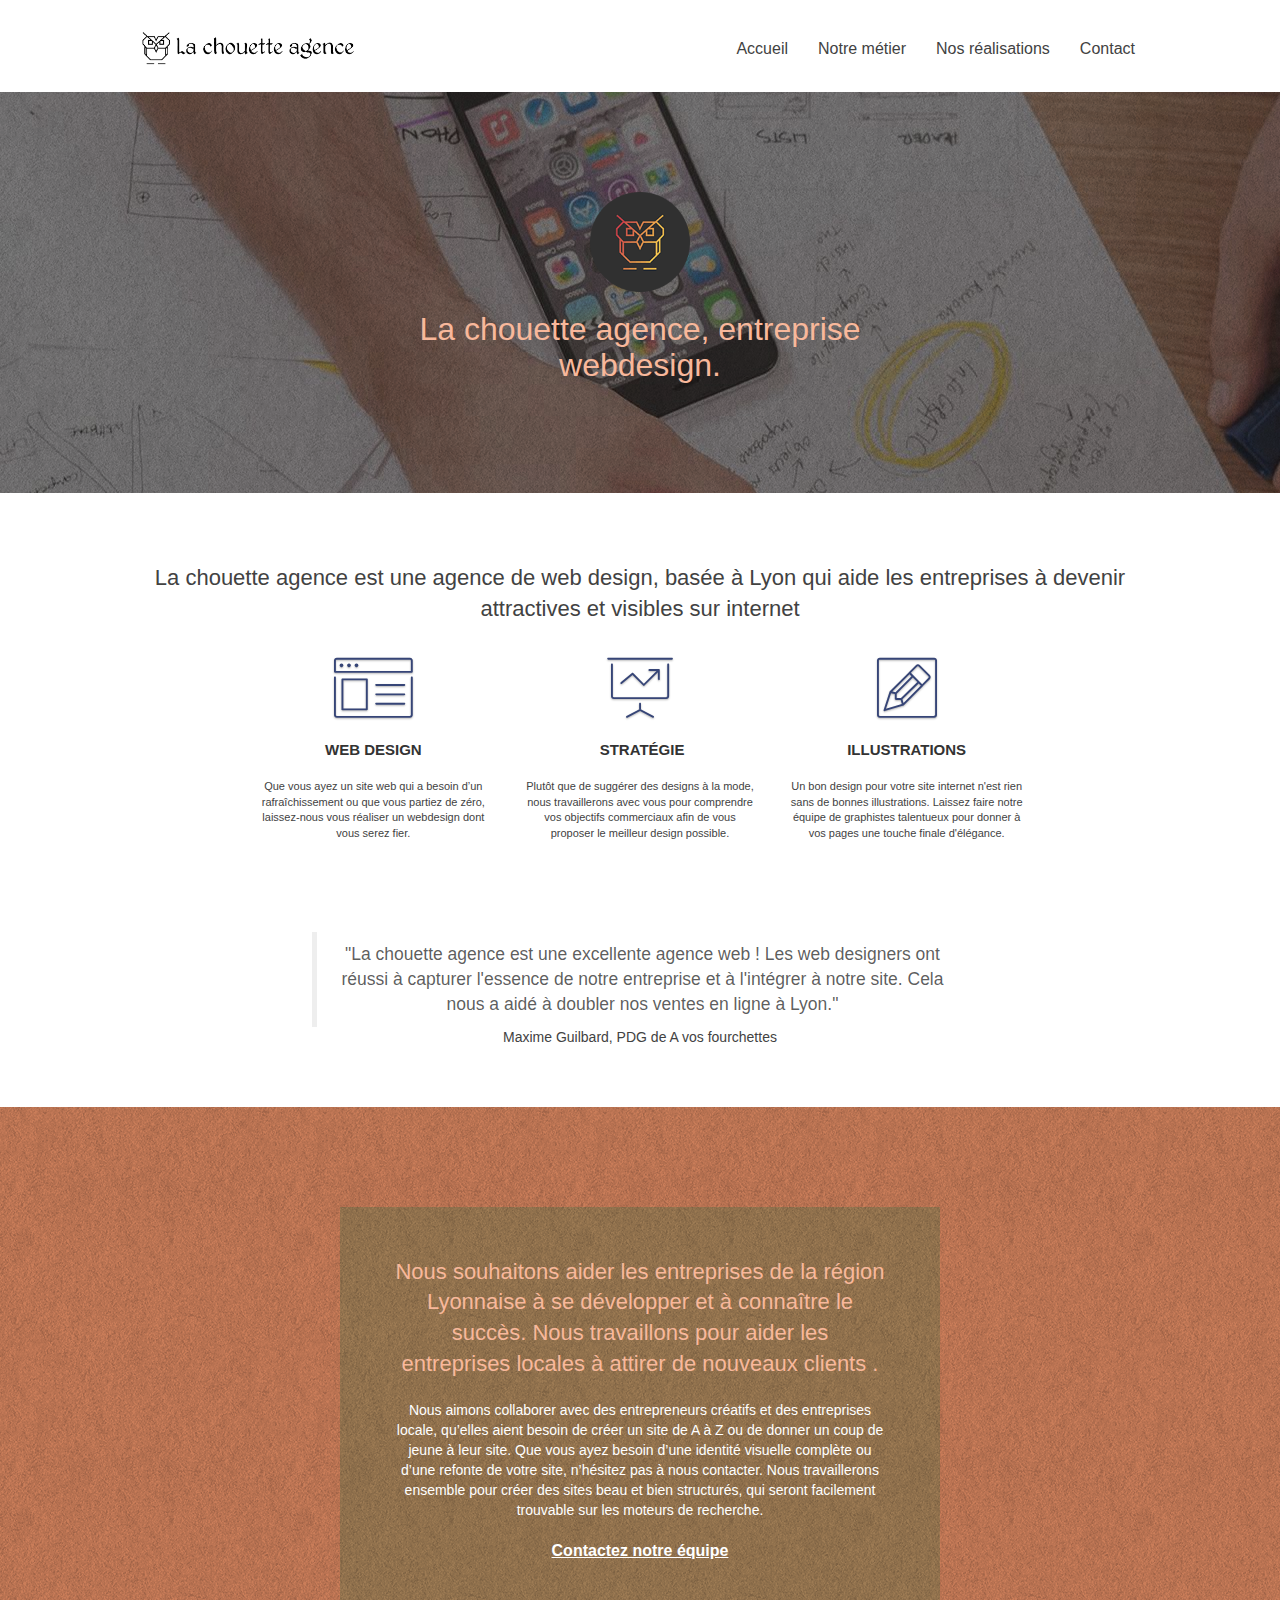
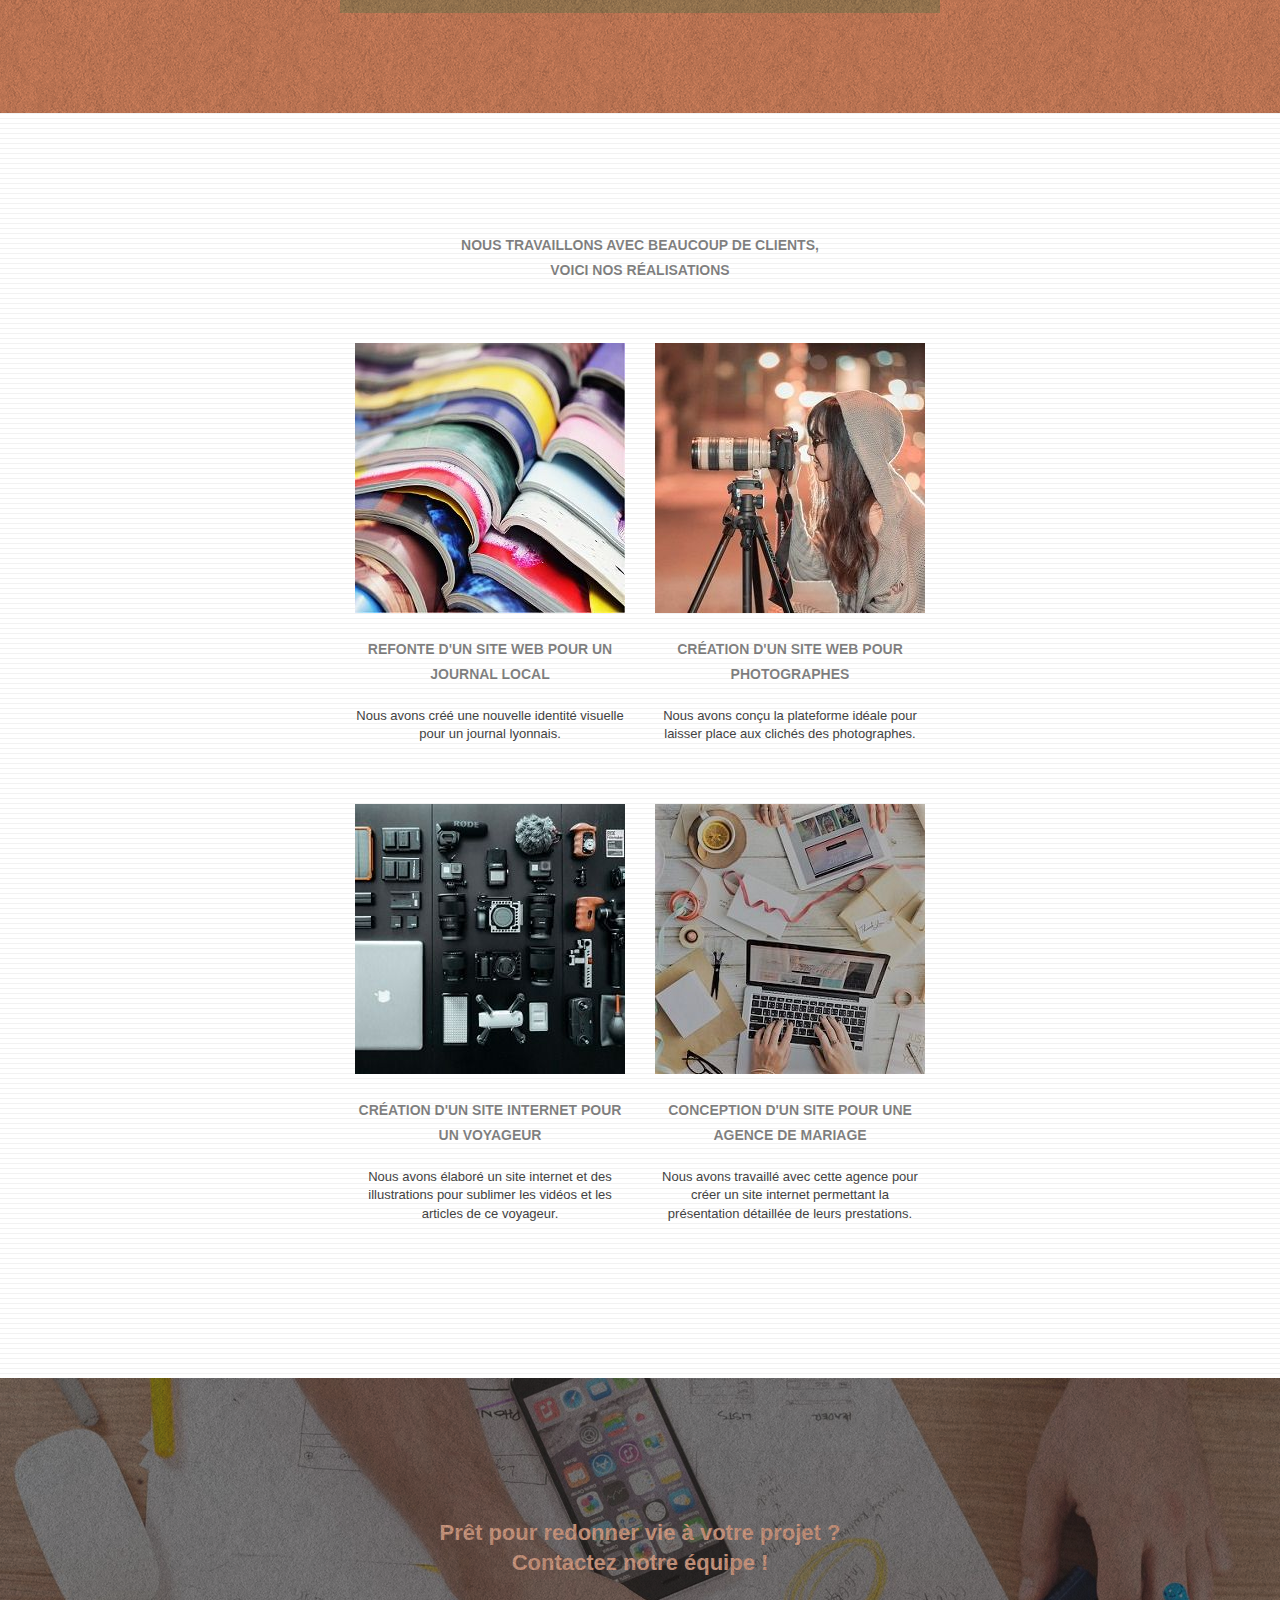
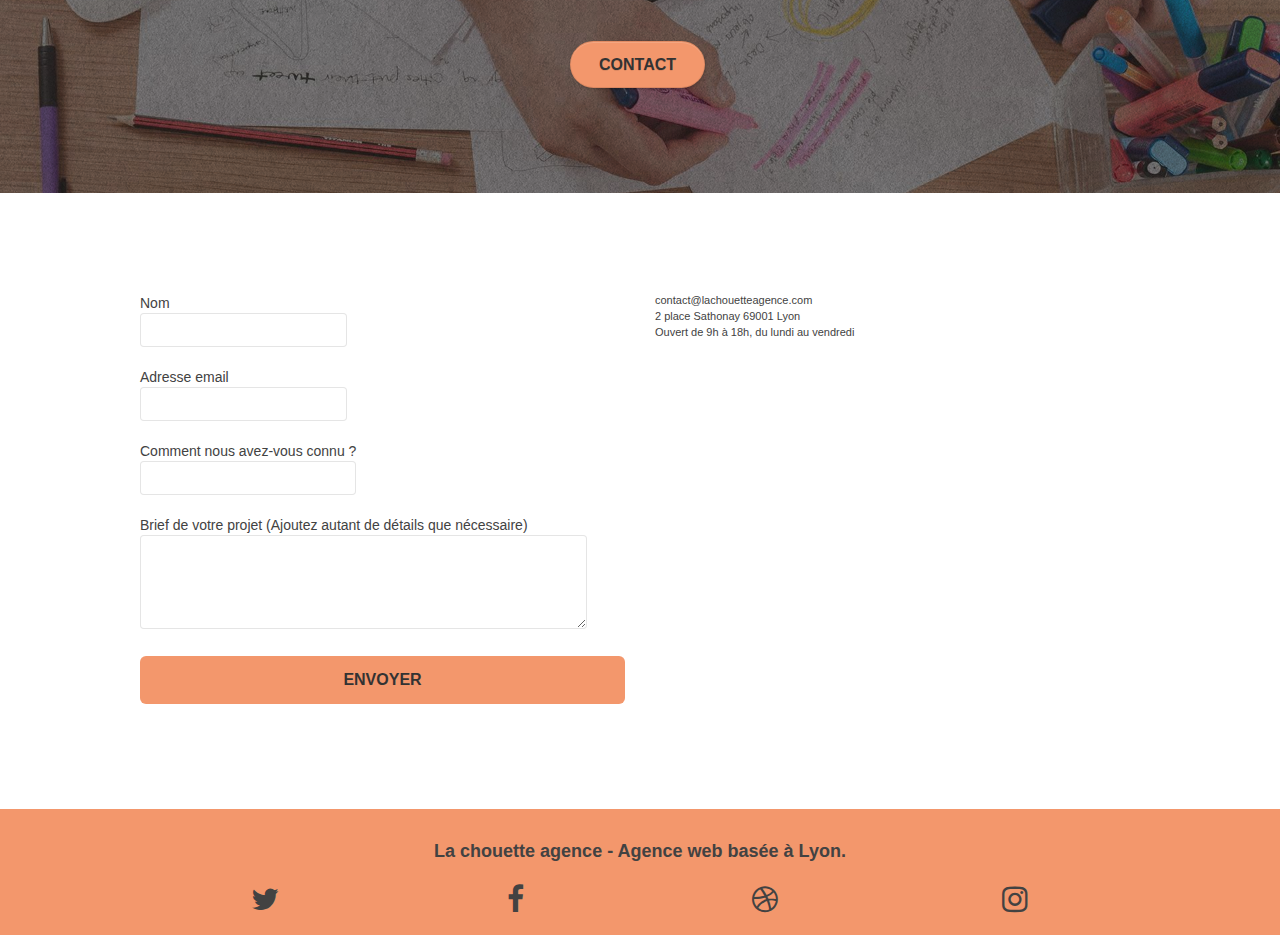
<file: index.html>
<!doctype html>
<html lang="fr">
<head>
	<title>La Chouette Agence, entreprise de Webdesign de Lyon</title>
	<meta charset="utf-8">
	<meta name="keywords" content="La chouette agence, entreprise webdesign Lyon, site web, site internet, agence design">
    <meta name="description" content="La chouette agence est une entreprise de web design basée à Lyon qui aide vous aidera à développer votre attractivité et votre visibilité sur internet">
	<meta name="robots" content="index,follow">
	<meta name="robots" content="all">
	<link rel="canonical" href="https://richardz1.github.io/Projet4_Referencement/"/>
	<meta name="viewport" content="width=device-width, initial-scale=1.0, viewport-fit=cover">
    <link rel="shortcut icon" type="image/png" href="favicon.jpg">
	<link rel="stylesheet" type="text/css" href="./css/bootstrap.css">
	<link rel="stylesheet" type="text/css" href="style.css">
	<link rel="stylesheet" type="text/css" href="./css/font-awesome.css">
	<link rel="stylesheet" type="text/css" href="./css/et-line.css"> 
	<script src="./js/jquery-2.1.0.js"></script>
	<script src="./js/bootstrap.js"></script>
	<script src="./js/blocs.js"></script>
	<script src="./js/jquery.touchSwipe.js" defer></script>
	<script src="./js/gmaps.js"></script>
</head>
<body>
<!-- Principal conteneur -->
	<main class="page-container">
<!-- bloc-0 -->
		<header class="bloc bgc-white l-bloc " id="bloc-0">
			<div class="container bloc-sm">
				<section class="navbar row">
					<div class="navbar-header">
						<a class="navbar-brand" href="index.html"><img src="img/la-chouette-agence.png" alt="logo La chouette Agence" height="40" /></a>
						<button id="nav-toggle" type="button" class="ui-navbar-toggle navbar-toggle" data-toggle="collapse" data-target=".navbar-1">
							<span class="sr-only">Toggle navigation</span><span class="icon-bar"></span><span class="icon-bar"></span><span class="icon-bar"></span>
						</button>
					</div>
					<nav class="collapse navbar-collapse navbar-1 special-dropdown-nav">
						<ul class="site-navigation nav navbar-nav">
							<li>
								<a href="index.html">Accueil</a>
							</li>
							<li>
								<a href="#notre_metier">Notre métier</a>
							</li>
							<li>
								<a href="#nos_realisations">Nos réalisations</a>
							</li>
							<li>
								<a href="#contact">Contact</a>
							</li>
						</ul>
					</nav>
				</section>
			</div>
		</header>
<!-- bloc-0 END -->
<!-- bloc-1-presentation -->
		<section class="bloc bgc-dark-slate-blue bg-banniere d-bloc bg-t-edge bloc-bg-texture texture-paper b-parallax" id="bloc-1-hero">
			<div class="container bloc-lg">
				<div class="row tight-width-whitespace">
					<div class="col-sm-12">
						<img src="img/logo.png" class="center-block image-resize-mode" width="100" alt="La chouette agence, entreprise webdesign Lyon" />
						<h1 class="text-center hero-bloc-text tc-white ">
							La chouette agence, entreprise webdesign.
						</h1>
					</div>
				</div>
			</div>
		</section>
	<!-- bloc-1-presentation END -->
	<!-- bloc-2-services -->
		<section class="bloc bgc-white l-bloc" id="bloc-2-services">
			<div class="container bloc-md">
				<div class="row">
					<div class="col-sm-12 text-center">
						<h2 id="notre_metier">La chouette agence est une agence de web design, basée à Lyon qui aide les entreprises à devenir attractives et visibles sur internet</h2>
					</div>
				</div>
				<div class="row voffset-lg med-width-whitespace">
					<div class="col-sm-4">
						<div class="text-center">
							<span class="et-icon-browser sm-shadow icon-dark-slate-blue icons icon-lg"></span>
						</div>
						<h3 class="mg-md text-center">
							Web design
						</h3>
						<p class="text-center ">
							Que vous ayez un site web qui a besoin d&rsquo;un rafraîchissement ou que vous partiez de zéro, laissez-nous vous réaliser un webdesign dont vous serez fier.
						</p>
					</div>
					<div class="col-sm-4">
						<div class="text-center">
							<span class="et-icon-presentation sm-shadow icon-dark-slate-blue icons icon-lg"></span>
						</div>
						<h3 class="mg-md text-center">
							&nbsp;Stratégie
						</h3>
						<p class="text-center ">
							Plutôt que de suggérer des designs à la mode, nous travaillerons avec vous pour comprendre vos objectifs commerciaux afin de vous proposer le meilleur design possible.<br>
						</p>
					</div>
					<div class="col-sm-4">
						<div class="text-center">
							<span class="et-icon-edit sm-shadow icon-dark-slate-blue icons icon-lg"></span>
						</div>
						<h3 class="mg-md text-center">
							Illustrations
						</h3>
						<p class="text-center ">
							Un bon design pour votre site internet n'est rien sans de bonnes illustrations. Laissez faire notre équipe de graphistes talentueux pour donner à vos pages une touche finale d'élégance.
						</p>
					</div>
				</div>
				<div class="row voffset-lg voffset">
					<div class="col-xs-12 col-md-8 col-md-offset-2 text-center">
						<aside class="citation">
							<blockquote>"<span>La chouette agence</span> est une excellente <span>agence web</span> ! Les web designers ont réussi à capturer l'essence
								de notre entreprise et à l'intégrer à notre site. Cela nous a aidé à doubler nos ventes en ligne à Lyon."
							</blockquote>
							<p>Maxime Guilbard, PDG de A vos fourchettes</p>
						</aside>
					</div>
				</div>
			</div>
		</section>
	<!-- bloc-2-services END -->
	<!-- bloc-3-what-i-do -->
		<article class="bloc tc-white bgc-atomic-tangerine bg-presentation d-bloc bloc-bg-texture texture-paper b-parallax" id="bloc-3-what-i-do">
			<div class="container bloc-lg">
				<div class="row tight-width-whitespace black-background">
					<div class="col-sm-12">
						<h2 class="mg-md text-center tc-white">
							Nous souhaitons aider les entreprises de la région Lyonnaise à se développer et à connaître le succès. Nous travaillons pour aider les entreprises locales à attirer de nouveaux clients .<br>
						</h2>
						<p class="text-center white">
							Nous aimons collaborer avec des entrepreneurs créatifs et des entreprises locale, qu’elles aient besoin de créer un site de A à Z ou de donner un coup de jeune à leur site. Que vous ayez besoin d’une identité visuelle complète ou d’une refonte de votre site, n’hésitez pas à nous contacter. Nous travaillerons ensemble pour créer des sites beau et bien structurés, qui seront facilement trouvable sur les moteurs de recherche. <br><br><a class="ltc-white bold-link" href="page2.html">Contactez notre équipe</a><br>
						</p>
					</div>
				</div>
			</div>
		</article>
	<!-- bloc-3-what-i-do END -->
	<!-- bloc-4-portfolio -->
		<section class="bloc bgc-white bg-lines-h2-bg bg-repeat l-bloc" id="bloc-4-portfolio">
			<div class="container bloc-lg">
				<div class="row">
					<div class="col-sm-12 text-center">
						<h3 id="nos_realisations">Nous travaillons avec beaucoup de clients,<br /> voici nos réalisations</h3>
					</div>
				</div>
				<div class="row tight-width-whitespace portfolio-row">
					<article class="col-sm-6">
						<a href="#" data-lightbox="img/1.jpg" data-gallery-id="gallery-1" data-caption="Refonte d'un site web pour un journal local" data-frame="snapshot-lb"><img src="img/1.jpg" alt="paris web design logo agence web meilleure agence et refonte site web journal" class="img-responsive portfolio-thumb" /></a>
						<h3 class="mg-md text-center">
							Refonte d'un site web pour un journal local
						</h3>
						<p class="text-center">
							Nous avons créé une nouvelle identité visuelle pour un journal lyonnais.
						</p>
					</article>
					<article class="col-sm-6">
						<a href="#" data-lightbox="img/2.jpg" data-gallery-id="gallery-1" data-caption="Création d'un site web pour photographes" data-frame="snapshot-lb"><img src="img/2.jpg" class="img-responsive portfolio-thumb" alt="paris web design logo agence web meilleure agence, Création d'un site web pour photographes" /></a>
						<h3 class="mg-md text-center">
							Création d'un site web pour photographes
						</h3>
						<p class="text-center">
							Nous avons conçu la plateforme idéale pour laisser place aux clichés des photographes.
						</p>
					</article>
				</div>
				<div class="row tight-width-whitespace portfolio-row">
					<article class="col-sm-6">
						<a href="#" data-lightbox="img/3.jpg" data-gallery-id="gallery-1" data-caption="Création d'un site internet pour un voyageur" data-frame="snapshot-lb"><img src="img/3.jpg" class="img-responsive portfolio-thumb" alt="paris web design logo agence web meilleure agence, Création d'un site web pour voyageur"/></a>
						<h3 class="mg-md text-center">
							Création d'un site internet pour un voyageur
						</h3>
						<p class="text-center">
							Nous avons élaboré un site internet et des illustrations pour sublimer les vidéos et les articles de ce voyageur.
						</p>
					</article>
					<article class="col-sm-6">
						<a href="#" data-lightbox="img/4.jpg" data-gallery-id="gallery-1" data-caption="Conception d'un site pour une agence de mariage" data-frame="snapshot-lb"><img src="img/4.jpg" class="img-responsive portfolio-thumb" alt="paris web design logo agence web meilleure agence, Création d'un site web pour agence de mariage" /></a>
						<h3 class="mg-md text-center">
							Conception d'un site pour une agence de mariage
						</h3>
						<p class="text-center">
							Nous avons travaillé avec cette agence pour créer un site internet permettant la présentation détaillée de leurs prestations.
						</p>
					</article>
				</div>
			</div>
		</section>
	<!-- bloc-4-portfolio END -->
	<!-- bloc-5-cta -->
		<div class="bloc bgc-dark-slate-blue bg-banniere d-bloc bloc-bg-texture texture-paper" id="bloc-5-cta">
			<div class="container bloc-lg">
				<div class="row">
					<h2  id="contact" class="mg-md text-center tc-white">
						Prêt pour redonner vie à votre projet ?<br>Contactez notre équipe !
					</h2>
					<div class="col-sm-12 text-center">
						<a href="#contact" class="btn btn-atomic-tangerine btn-clean btn-rd btn-lg cta-hero">Contact</a>
					</div>
				</div>
			</div>
		</div>
		<div class="bloc bgc-white l-bloc" id="bloc-7">
			<div class="container bloc-lg">
				<div class="row">
					<div class="col-sm-6">
						<form id="form_1">
							<div class="form-group">
								<label id="name" for="nom">
									Nom
								<input id="nom" class="form-control" required />
								</label>
							</div>
							<div class="form-group">
								<label id="mail">
									Adresse email
								<input id="email" class="form-control" type="email" required />
								</label>
							</div>
							<div class="form-group">
								<label id="connaissance" for="source">
									Comment nous avez-vous connu ?
								<input id="source" class="form-control" type="email" required />
								</label>
							</div>
							<div class="form-group">
								<label id="resume" for="brief">
									Brief de votre projet (Ajoutez autant de détails que nécessaire)<br>
								<textarea id="brief" class="form-control" rows="4" cols="50" required></textarea>
								</label>
							</div> 
							<button class="bloc-button btn btn-lg btn-block cta-hero btn-atomic-tangerine" type="submit">
								Envoyer
							</button>
						</form>
					</div>
					<div class="col-sm-6">
						<p> contact@lachouetteagence.com<br>2 place Sathonay 69001 Lyon<br>Ouvert de 9h à 18h, du lundi au vendredi<br></p>
					</div>
				</div>
			</div>
		</div>
	<!-- bloc-7 END -->
	<!-- ScrollToTop Button -->
		<a class="bloc-button btn btn-d scrollToTop" onclick="scrollToTarget('1')"><span class="fa fa-chevron-up"></span></a>
	<!-- ScrollToTop Button END-->
	<!-- bloc-5-cta END -->
	<!-- Footer - bloc-8 -->
		<footer class="bloc bgc-atomic-tangerine d-bloc" id="bloc-8">
			<div class="container bloc-sm">
				<div class="row">
					<div class="col-sm-12">
						<p class="text-center white">
							La chouette agence - Agence web basée à Lyon.<br>
						</p>
						<div class="row row-no-gutters social">
							<div class="col-sm-3">
								<div class="text-center">
									<a class="twitter" href="https://twitter.com/"><span class="fa fa-twitter icon-md"></span></a>
								</div>
							</div>
							<div class="col-sm-3">
								<div class="text-center">
									<a class="facebook" href="https://www.facebook.com/"><span class="fa fa-facebook icon-md"></span></a>
								</div>
							</div>
							<div class="col-sm-3">
								<div class="text-center">
									<a class="dribble" href="https://dribbble.com/"><span class="fa fa-dribbble icon-md"></span></a>
								</div>
							</div>
							<div class="col-sm-3">
								<div class="text-center">
									<a class="instagram" href="https://www.instagram.com/?hl=fr"><span class="fa fa-instagram icon-md"></span></a>
								</div>
							</div>
						</div>
					</div>
				</div>
			</div>
		</footer>
<!-- Footer - bloc-8 END -->
	</main>
<!-- Principal conteneur END -->
</body>
</html>
</file>
<file: style.css>
body {
    margin:0;
    padding:0;
    background:#fff;
    overflow-x:hidden;
    -webkit-font-smoothing:antialiased;
    -moz-osx-font-smoothing:grayscale;
}
a,button {
    transition:all .3s ease-in-out;
    outline:none!important;
} 
a:hover {
    text-decoration:none;
    cursor:pointer;
}
#page-loading-blocs-notifaction {
    position:fixed;
    top:0;
    bottom:0;
    width:100%;
    z-index:100000;
    background:#fff url("img/pageload-spinner.gif") no-repeat center center;
}
.bloc {
    width:100%;
    clear:both;
    background:50% 50% no-repeat;
    padding:0 50px;
    -webkit-background-size:cover;
    -moz-background-size:cover;
    -o-background-size:cover;
    background-size:cover;
    position:relative;
}
.bloc .container { 
    padding-left:0;
    padding-right:0;
}
.bloc-lg {
    padding:100px 50px;
}
.bloc-md {
    padding:50px;
} 
.bloc-sm {
    padding:20px 50px;
}
.bg-b-edge,.bg-bl-edge,.bg-br-edge,.bg-center,.bg-l-edge,.bg-r-edge,.bg-repeat,.bg-t-edge,.bg-tl-edge,.bg-tr-edge {
    -webkit-background-size:auto!important;
    -moz-background-size:auto!important;
    -o-background-size:auto!important;
    background-size:auto!important;
}
.bg-repeat {
    background:repeat;
}
.bg-t-edge {
    background:top no-repeat;
}
.bloc-bg-texture::before {
    content:"";
    background-size:2px 2px;
    position:absolute;
    top:0;
    bottom:0;
    left:0;
    right:0;
}
.texture-paper::before {
    background:url("img/texture-paper.png");
    background-size:280px 280px;
}
.b-parallax {
    background-attachment:fixed;
}
.d-bloc {
    color:rgba(255,255,255,.7);
}
.d-bloc button:hover {
    color:rgba(255,255,255,.9);
}
.d-bloc .icon-round,.d-bloc .icon-rounded,.d-bloc .icon-semi-rounded-a,.d-bloc .icon-semi-rounded-b,.d-bloc .icon-square {
    border-color:rgba(255,255,255,.9);
}
.d-bloc .divider-h span {
    border-color:rgba(255,255,255,.2)
}
.d-bloc .a-btn,.d-bloc .navbar a,.d-bloc .navbar-brand,.d-bloc a .icon-lg,.d-bloc a .icon-md,.d-bloc a .icon-sm,.d-bloc a .icon-xl,.d-bloc h1 a,.d-bloc h2 a,.d-bloc h3 a,.d-bloc h4 a,.d-bloc h5 a,.d-bloc h6 a,.d-bloc p a {
    color:rgba(255,255,255,.6);
}
.d-bloc .a-btn:hover,.d-bloc .navbar a:hover,.d-bloc .navbar-brand:hover,.d-bloc a:hover .icon-lg,.d-bloc a:hover .icon-md,.d-bloc a:hover .icon-sm,.d-bloc a:hover .icon-xl,.d-bloc h1 a:hover,.d-bloc h2 a:hover,.d-bloc h3 a:hover,.d-bloc h4 a:hover,.d-bloc h5 a:hover,.d-bloc h6 a:hover,.d-bloc p a:hover{
    color:rgba(255, 255, 255, 1);
}
.d-bloc .navbar-toggle .icon-bar {
    background: rgba(255, 255, 255, 1);
}
.d-bloc .btn-wire,.d-bloc .btn-wire:hover {
    color:rgba(255, 255, 255, 1);
    border-color:rgba(255, 255, 255, 1);
}
.d-bloc .panel { 
    color:rgba(0,0,0,.5);
}
.d-bloc .panel button:hover {
    color:rgba(0,0,0,.7);
}
.d-bloc .panel icon { 
    border-color:rgba(0,0,0,.7);
}
.d-bloc .panel .divider-h span { 
    border-color:rgba(0,0,0,.1);
}
.d-bloc .panel .a-btn {
    color:rgba(0,0,0,.6);
}
.d-bloc .panel .a-btn:hover {
    color:rgba(0, 0, 0, 1);
}
.d-bloc .panel .btn-wire,.d-bloc .panel .btn-wire:hover {
    color:rgba(0,0,0,.7);
    border-color:rgba(0,0,0,.3);
}
.d-bloc .panel,.l-bloc {
    color:rgba(0,0,0,.5);
}
.d-bloc .panel button:hover,.l-bloc button:hover {
    color:rgba(0,0,0,.7);
}
.l-bloc .icon-round,.l-bloc .icon-rounded,.l-bloc .icon-semi-rounded-a,.l-bloc .icon-semi-rounded-b,.l-bloc .icon-square {
    border-color:rgba(0,0,0,.7);
}
.d-bloc .panel .divider-h span,.l-bloc .divider-h span {
    border-color:rgba(0,0,0,.1);
}
.d-bloc .panel .a-btn,.l-bloc .a-btn,.l-bloc .navbar a,.l-bloc .navbar-brand,.l-bloc a .icon-lg,.l-bloc a .icon-md,.l-bloc a .icon-sm,.l-bloc a .icon-xl,.l-bloc h1 a,.l-bloc h2 a,.l-bloc h3 a,.l-bloc h4 a,.l-bloc h5 a,.l-bloc h6 a,.l-bloc p a {
    color:rgba(0,0,0,.6);
}
.d-bloc .panel .a-btn:hover,.l-bloc .a-btn:hover,.l-bloc .navbar a:hover,.l-bloc .navbar-brand:hover,.l-bloc a:hover .icon-lg,.l-bloc a:hover .icon-md,.l-bloc a:hover .icon-sm,.l-bloc a:hover .icon-xl,.l-bloc h1 a:hover,.l-bloc h2 a:hover,.l-bloc h3 a:hover,.l-bloc h4 a:hover,.l-bloc h5 a:hover,.l-bloc h6 a:hover,.l-bloc p a:hover {
    color:rgba(0, 0, 0, 1);
}
.l-bloc .navbar-toggle .icon-bar {
    color:rgba(0,0,0,.6);
}
.d-bloc .panel .btn-wire,.d-bloc .panel .btn-wire:hover,.l-bloc .btn-wire,.l-bloc .btn-wire:hover {
    color:rgba(0,0,0,.7);
    border-color:rgba(0,0,0,.3);
}
.voffset {
    margin-top:30px;
}
.voffset-lg {
    margin-top:80px;
}
.row-no-gutters {
    margin-right:0;
    margin-left:0;
}
.row.row-no-gutters>[class*=" col-"],.row.row-no-gutters>[class^=col-] {
    padding-right:0;
    padding-left:0;
}
footer .row {
    display:flex;
    flex-flow:row nowrap;
    align-content:space-around;
    justify-content:space-around;
}
@media (max-width:650px) {
    .twitter, .facebook, .dribble, .instagram {
        display:grid!important;
        grid-template-rows:1fr 1fr;
        grid-template-areas:"before before" "twitter facebook" 'dribble instagram';}
}
.twitter::before {
    grid-area:before;
}
.facebook::before {
    grid-area:before;
}
.dribble::before {
    grid-area:before;
}
.instagram::before {
    grid-area:before;
}
#facebook {
    grid-area:facebook;
}
#dribble {
    grid-area:dribble;
}
#instagram {
    grid-area:instagram;
}
#twitter {
    grid-area:twitter;
}
footer .col-sm-4 {
    padding:1rem 0;
}
#bloc-1-hero h1 {
    font-size:32px;
}
#bloc-3-what-i-do p {
    font-size:1.4rem;
}
#bloc-3-what-i-do a {
    font-size:1.6rem;
}
.navbar {
    margin-bottom:0;
    z-index:1;
}
.navbar-brand {
    height:auto;
    padding:3px 15px;
    font-size:25px;
    font-weight:400;
    font-weight:600;
    line-height:44px;
}
.navbar-brand img {
    max-height:200px;
    margin:0 5px 0 0;
    display:inline;
}
.navbar-brand:hover {
    background-color:#fdd0ba;
    transition:background-color .5s ease-in-out;
}
.navbar-brand img[src$=svg] {
    min-width:100px;
}
.nav-center .navbar-brand img {
    margin:0;
}
.navbar .nav {
    padding-top:2px;
    margin-right:-16px;
    float:right;
    z-index:1;
}
@media (min-width:770px){
    .navbar .nav li:hover {
        background-color:#f3976c;
        transition:background-color .3s ease-in}
}
footer .col-sm-12 .row .col-sm-4 li a {
    line-height:2rem; 
    font-weight:700;
    line-height:4rem!important;
    display:block;
}
footer .col-sm-4 li:hover {
    color:red;
}
footer .col-sm-4 a:hover {
    text-decoration:underline;
}
#bloc-5-cta h2 {
    font-weight:700;
    padding:40px 40px 40px 40px;
    max-width:500px;
    margin:auto;
}
#bloc-8 p {
    color:#424242!important;
    font-weight:700;
    font-size:18px;
    padding:1rem 2rem;
}
.text-center img {
    width:50vw;
    max-width:1000px;
    min-width:300px;
}
footer .row .col-sm-4 {
    display:flex;
    flex-flow:column nowrap;
}
@media (max-width:650px) {
    footer .row .col-sm-4 {
        display:none;}
}
@media (max-width:650px){
    #bloc-8 p {
        padding:0;
        margin:0;}
}
.nav>li {
    float:left;
    margin-top:4px;
    font-size:16px;
}
.navbar-nav .open .dropdown-menu>li>a {
    text-align:inherit;
}
.nav>li a:focus,.nav>li a:hover {
    background: transparent;
}
.navbar-toggle {
    margin:10px 10px 0 0;
    border:0;
}
.navbar-toggle:hover {
    background: transparent!important;
}
.navbar-toggle .icon-bar {
    background-color:rgba(0,0,0,.5);
    width:26px;
}
.nav-invert .navbar .nav {
    float:left;
}
.nav-invert .navbar-brand,.nav-invert .navbar-header {
    float:right;
    position:relative;
    z-index:2;
}
@media (min-width:768px){
    .site-navigation {
        position:absolute;
        top:50%;
        right:20px;
        transform:translate(0,-50%);
        -webkit-transform:translateY(-50%);
    }
    .nav>li .dropdown-menu a,.nav>li .dropdown-menu a:hover {
        color:#484848;
    }
    .nav-invert .site-navigation {
        left:0;
        right:0;
    }
    .nav-center {
        text-align:center;
    }
    .nav-center .navbar-header {
        width:100%;
    }
    .nav-center .nav>li,.nav-center .navbar-brand,.nav-center .navbar-header {
        float:none;
        display:inline-block;
    }
    .nav-center .site-navigation {
        position:relative;
        width:100%;
        right:0;
        margin-right:0;
        margin-top:20px;
    }
    .nav-center.mini-nav .navbar-toggle {
        float:none;
        margin:10px auto 0;
    }
}
.nav>li>.dropdown a {
    background:0 0!important;
    display:block;
    padding:14px 15px;
}
nav .caret {
    margin:0 5px;
}
.dropdown-menu .dropdown-menu {
    top:-8px;
    left:100%;
}
.dropdown-menu .dropmenu-flow-right {
    top:100%;
    left:0;
    margin-left:-1px;
    border-top-left-radius:0;
    border-top-right-radius:0;
}
.dropdown-menu .dropdown span{
    border:4px solid black;
    border-top-color:transparent;
    border-right-color:transparent;
    border-bottom-color:transparent;
    margin:6px -5px 0 0!important;
    float:right;
}
.mg-md {
    margin-top:10px;
    margin-bottom:20px;
}
.mg-lg {
    margin-top:10px;
    margin-bottom:40px;
}
.btn {
    margin:0 5px 5px 0;
}
.btn.pull-right {
    margin:0 0 5px 5px;
}
.btn-d,.btn-d:focus,.btn-d:hover {
    color:#fff;
    background:rgba(0,0,0,.3);
}
button {
    outline:none!important;
}
.btn-rd {
    border-radius:40px;
}
.btn-clean {
    border:1px solid rgba(0,0,0,.08);
    border-bottom-color:rgba(0,0,0,.1);
    text-shadow:0 1px 0 rgba(0,0,1,.1);
    box-shadow:0 1px 3px rgba(0,0,1,.25),inset 0 1px 0 0 rgba(255,255,255,.15);
}
.icon-md {
    color:#424242!important;
    font-size:30px!important;
}
.icon-md:hover {
    color:#000!important;
    transition:all .3s ease-in;
    text-shadow:1px 1px 1px #af9c9c;
}
.icon-lg {
    font-size:60px!important;
}
.sm-shadow {
    text-shadow:0 1px 2px rgba(0,0,0,.3);
}
.panel-sq,.panel-sq .panel-footer,.panel-sq .panel-heading {
    border-radius:0;
}
.panel-rd {
    border-radius:30px;
}
.panel-rd .panel-heading {
    border-radius:29px 29px 0 0;
}
.panel-rd .panel-footer {
    border-radius:0 0 29px 29px;
}
.form-control {
    border-color:rgba(0,0,0,.1);
    box-shadow:none;
}
.scrollToTop {
    width:40px;
    height:40px;
    position:fixed;
    bottom:20px;
    right:20px;
    opacity:0;
    z-index:500;
    transition:all .3s ease-in-out;
}
.scrollToTop span {
    margin-top:6px;
}
.showScrollTop {
    font-size:14px;
    opacity:1;
}
a[data-lightbox] {
    position:relative;
    display:block;
    text-align:center;
}
a[data-lightbox]:hover::before {
    content:"+";
    font-family: "HelveticaNeue-Light","Helvetica Neue Light","Helvetica Neue",Helvetica,Arial;
    font-size:32px;
    width:50px;
    height:50px;
    border-radius:50%;
    background:rgba(0,0,0,.6);
    color:#fff;
    font-weight:100;
    z-index:1;
    position:absolute;
    top:50%;
    transform:translateY(-50%);
    -webkit-transform:translate(-50%,-50%);
    left:50%;
}
a[data-lightbox]:hover img {
    opacity:.6;
    -webkit-animation-fill-mode:none;
    animation-fill-mode:none;
}
#lightbox-modal {
    display:flex;
    align-items:center;
}
#lightbox-modal .modal-dialog {
    width:90%;
    max-width:900px;
    margin:0 auto 0;
}
#lightbox-modal .modal-dialog img {
    max-height:90vh;
    margin:0 auto;
}
.lightbox-caption {
    padding:20px;
    color:#fff;
    background:rgba(0,0,0,.5);
    position:absolute;
    left:15px;
    right:15px;
    bottom:5px;
}
.close-lightbox {
    color:#fff;
    font-size:30px;
    position:absolute;
    top:20px;
    right:20px;
    z-index:20;
    background:rgba(0,0,0,.5);
    border:none;
    line-height:30px;
    padding:0 9px 5px;
    opacity:.3;
}
.close-lightbox:hover,.next-lightbox:hover,.prev-lightbox:hover {
    opacity:1;
    color:#fff;
}
.next-lightbox,.prev-lightbox {
    font-size:20px;
    color:rgba(255,255,255,.9);
    background:rgba(0,0,0,.5);
    transition:all .2s ease-in-out;
    position:absolute;
    top:45%;
    z-index:1;
    opacity:.4;
}
.next-lightbox {
    padding:6px 8px 1px 13px;
    right:25px;
}
.prev-lightbox {
    padding:6px 13px 1px 10px;
    left:25px;
}
.snapshot-lb .modal-body {
    padding-bottom:45px;
}
.snapshot-lb .lightbox-caption {
    padding:0;
    color:rgba(0,0,0,.5);
    background:0 0;
}
.btn,a,h1,h2,h3,h4,h5,h6,label,p {
    font-family:helvetica;
    font-weight:400;
    color:#424242!important;
}
.container {
    max-width:1000px;
}
.hero-bloc-text {
    font-size:38px;
}
.hero-bloc-text-sub {
    font-size:36px;
}
.statement-bloc-text {
    line-height:26px;
    font-style:italic;
    font-size:20px;
    text-align:center;
    font-weight:lighter;
    max-width:520px;
    margin:auto auto auto auto;
}
p {
    font-size:11px;
}
.tight-width-whitespace {
    max-width:600px;
    margin:auto auto auto auto;
}
.h1 {
    font-size:20px;
    font-family:"Open Sans";
}
.cta-hero {
    margin-top:22px;
    color:#fff!important;
    text-transform:uppercase;
    padding:12px 28px 12px 28px;
    font-size:16px;
    font-weight:700;
}
.twitter, .facebook, .dribble, .instagram {
    max-width: 400px;
    margin:auto auto auto auto;
}
h2 {
    font-size:22px;
    line-height:1.4em;
}
h3 {
    font-size:15px;
    text-transform:uppercase;
    font-weight:700;
    color:#333!important;
}
.med-width-whitespace {
    max-width:800px;
    margin:auto auto auto auto;
    box-shadow:0 0 0 #000;
}
h1 {
    color:#333!important;
}
h4 {
    color:#333!important;
}
.icons {
    margin-bottom:14px;
    margin-top:24px;
}
.white {
    color:#fff!important;
}
.portfolio-thumb {
    margin-bottom:24px;
}
.portfolio-row {
    margin-bottom:44px;
    margin-top:50px;
}
.avatar {
    box-shadow:0 4px 9px rgba(0,0,0,.3);
}
.black-background {
    background-color:rgba(165,147,99,.7);
    padding:40px 40px 40px 40px;
}
.bold-link {
    font-weight:900;
    text-decoration:underline!important;
}
.bgc-white {
    background-color:#fff;
}
.bgc-dark-slate-blue {
    background-color:#364577;
}
.bgc-atomic-tangerine {
    background-color:#f3976c;
}
.tc-white {
    color:#f8b89b!important;
}
.btn-atomic-tangerine {
    background:#f3976c;
    color:#333!important;
}
.btn-atomic-tangerine:hover {
    background:#333!important;
    color:#f3976c!important;
}
.ltc-white {
    color:#fff!important;
}
.ltc-white:hover {
    color:#ccc!important;
}
.ltc-atomic-tangerine {
    color:#f3976c!important;
}
.ltc-atomic-tangerine:hover {
    color:#c27956!important;
}
.icon-dark-slate-blue {
    color:#364577!important;
    border-color:#364577!important;
}
.citation {
    display:flex;
    flex-flow:column nowrap;
}
.citation blockquote {
    color:rgba(0,0,0,.65);
    margin-bottom:0;
}
.citation p {
    font-size:1.4rem;
}
#bloc-4-portfolio h3 {
    font-size:1.4rem;
    line-height:2.5rem;
    color:rgba(0,0,0,.5)!important;
}
#bloc-4-portfolio p {
    font-size:1.3rem;
}
.bg-dots-bg {
    background-image:url("img/dots-bg.png");
}
.bg-lines-h2-bg {
    background-image:url("img/lines-h2-bg.png");
}
.bg-banniere {
    background-image:url("img/la-chouette-agence-banniere.jpg");
}
.bg-presentation {
    background-image:url("img/image-de-presentation.jpg");
}
@media (max-width:1024px) {
    .bloc {
        padding-left:20px;
        padding-right:20px;
    }
    .bloc-tile-2.full-width-bloc .container,.bloc-tile-3.full-width-bloc .container,.bloc-tile-4.full-width-bloc .container,.bloc.full-width-bloc {
        padding-left:0;
        padding-right:0;}
}
@media (max-width:992px) and (min-width:768px) {
    .navbar .nav {
        max-width:80%;
    }
    .nav-center.navbar .nav {
        max-width:100%;}
}
@media (max-width:991px) {
    .container {
        width:100%;
    }
    .b-parallax {
        background-attachment:scroll;
    }
    #hero-bloc,.page-container {
        overflow-x:hidden;
        position:relative;
    }
    .bloc-group,.bloc-group .bloc {
        display:block;
        width:100%;
    }
    .bloc-fill-screen .fill-bloc-bottom-edge,.bloc-fill-screen .fill-bloc-top-edge {
        padding:0 20px;
    }
}
@media (max-width:767px) {
    .page-container {
        overflow-x:hidden;
        position:relative;
    }
    #disqus_thread,h1,h2,h3,h4,h5,h6,p {
        padding-left:10px!important;
        padding-right:10px!important;
    }
    .b-parallax {
        background-attachment:scroll;
    }
    .navbar .nav {
        padding-top:0;
        border-top:1px solid rgba(0,0,0,.2);
        float:none!important;
    }
    .navbar.row {
        margin-left:0;
        margin-right:0;
    }
    .site-navigation {
        position:inherit;
        transform:none;
        -webkit-transform:none;
        -ms-transform:none;
    }
    .nav>li {
        margin-top:0;
        border-bottom:1px solid rgba(0,0,0,.1);
        background:rgba(0,0,0,.05);
        text-align:left;
        padding-left:15px;
        width:100%;
    }
    .nav>li:hover {
        background:rgba(0,0,0,.08);
    }
    .dropdown .dropdown a .caret {
        float:none;
        margin:5px 0 0 10px!important;
        border:4px solid #000;
        border-bottom-color:transparent;
        border-right-color:transparent;
        border-left-color:transparent; 
    }
    #hero-bloc .navbar .nav {
        background:rgba(0,0,0,.8);
    }
    #hero-bloc .navbar .nav a {
        color:rgba(255,255,255,.6);
    }
    .hero {
        padding:50px 0;
    }
    .hero-nav {
        left:-1px;
        right:-1px;
    }
    .navbar-collapse {
        padding:0;
        overflow-x:hidden;
        -webkit-box-shadow:none;
        box-shadow:none;
    }
    .navbar-brand img {
        max-height:40px;
        width:auto;
    }
    .nav-invert .navbar-header {
        float:none;
        width:100%;
    }
    .nav-invert .navbar-toggle {
        float:left;
        margin-left:10px;
    }
    .bloc {
        padding-left:0;
        padding-right:0;
    }
    .bloc-lg,.bloc-xl,.bloc-xxl {
        padding:40px 0;
    }
    .bloc-md,.bloc-sm {
        padding-left:0;
        padding-right:0;
    }
    .bloc-fill-screen .fill-bloc-bottom-edge,.bloc-fill-screen .fill-bloc-top-edge,.bloc-tile-2 .container,.bloc-tile-3 .container,.bloc-tile-4 .container {
        padding-left:0;
        padding-right:0;
    }
    .a-block {
        padding:0 10px;
    }
    .btn-dwn {
        display:none;
    }
    .voffset {
        margin-top:5px;
    }
    .voffset-md {
        margin-top:20px;
    }
    .voffset-lg {
        margin-top:30px;
    }
    form {
        padding:5px;
    }
    .close-lightbox {
        display:inline-block;
    }
    .blocsapp-device-iphone5 {
        background-size:216px 425px;
        padding-top:60px;
        width:216px;
        height:425px;
    }
    .blocsapp-device-iphone5 img {
        width:180px;
        height:320px;}
}
@media (max-width:400px) {
    .bloc {
        padding-left:0;
        padding-right:0;}
}
@media (max-width:767px) {
    .bloc-mob-center-text {
        text-align:center;}
}
</file>
<file: css/et-line.css>
@font-face {
    font-family: et-line;
    src: url(../fonts/et-line.eot);
    src: url(../fonts/et-line.eot?#iefix) format('embedded-opentype'), url(../fonts/et-line.woff) format('woff'), url(../fonts/et-line.ttf) format('truetype'), url(../fonts/et-line.svg#et-line) format('svg');
    font-weight: 400;
    font-style: normal
}

.et-icon-adjustments,
.et-icon-alarmclock,
.et-icon-anchor,
.et-icon-aperture,
.et-icon-attachment,
.et-icon-bargraph,
.et-icon-basket,
.et-icon-beaker,
.et-icon-bike,
.et-icon-book-open,
.et-icon-briefcase,
.et-icon-browser,
.et-icon-calendar,
.et-icon-camera,
.et-icon-caution,
.et-icon-chat,
.et-icon-circle-compass,
.et-icon-clipboard,
.et-icon-clock,
.et-icon-cloud,
.et-icon-compass,
.et-icon-desktop,
.et-icon-dial,
.et-icon-document,
.et-icon-documents,
.et-icon-download,
.et-icon-dribbble,
.et-icon-edit,
.et-icon-envelope,
.et-icon-expand,
.et-icon-facebook,
.et-icon-flag,
.et-icon-focus,
.et-icon-gears,
.et-icon-genius,
.et-icon-gift,
.et-icon-global,
.et-icon-globe,
.et-icon-googleplus,
.et-icon-grid,
.et-icon-happy,
.et-icon-hazardous,
.et-icon-heart,
.et-icon-hotairballoon,
.et-icon-hourglass,
.et-icon-key,
.et-icon-laptop,
.et-icon-layers,
.et-icon-lifesaver,
.et-icon-lightbulb,
.et-icon-linegraph,
.et-icon-linkedin,
.et-icon-lock,
.et-icon-magnifying-glass,
.et-icon-map,
.et-icon-map-pin,
.et-icon-megaphone,
.et-icon-mic,
.et-icon-mobile,
.et-icon-newspaper,
.et-icon-notebook,
.et-icon-paintbrush,
.et-icon-paperclip,
.et-icon-pencil,
.et-icon-phone,
.et-icon-picture,
.et-icon-pictures,
.et-icon-piechart,
.et-icon-presentation,
.et-icon-pricetags,
.et-icon-printer,
.et-icon-profile-female,
.et-icon-profile-male,
.et-icon-puzzle,
.et-icon-quote,
.et-icon-recycle,
.et-icon-refresh,
.et-icon-ribbon,
.et-icon-rss,
.et-icon-sad,
.et-icon-scissors,
.et-icon-scope,
.et-icon-search,
.et-icon-shield,
.et-icon-speedometer,
.et-icon-strategy,
.et-icon-streetsign,
.et-icon-tablet,
.et-icon-target,
.et-icon-telescope,
.et-icon-toolbox,
.et-icon-tools,
.et-icon-tools-2,
.et-icon-trophy,
.et-icon-tumblr,
.et-icon-twitter,
.et-icon-upload,
.et-icon-video,
.et-icon-wallet,
.et-icon-wine {
    font-family: et-line;
    speak: none;
    font-style: normal;
    font-weight: 400;
    font-variant: normal;
    text-transform: none;
    line-height: 1;
    -webkit-font-smoothing: antialiased;
    -moz-osx-font-smoothing: grayscale;
    display: inline-block
}

.et-icon-mobile:before {
    content: "\e000"
}

.et-icon-laptop:before {
    content: "\e001"
}

.et-icon-desktop:before {
    content: "\e002"
}

.et-icon-tablet:before {
    content: "\e003"
}

.et-icon-phone:before {
    content: "\e004"
}

.et-icon-document:before {
    content: "\e005"
}

.et-icon-documents:before {
    content: "\e006"
}

.et-icon-search:before {
    content: "\e007"
}

.et-icon-clipboard:before {
    content: "\e008"
}

.et-icon-newspaper:before {
    content: "\e009"
}

.et-icon-notebook:before {
    content: "\e00a"
}

.et-icon-book-open:before {
    content: "\e00b"
}

.et-icon-browser:before {
    content: "\e00c"
}

.et-icon-calendar:before {
    content: "\e00d"
}

.et-icon-presentation:before {
    content: "\e00e"
}

.et-icon-picture:before {
    content: "\e00f"
}

.et-icon-pictures:before {
    content: "\e010"
}

.et-icon-video:before {
    content: "\e011"
}

.et-icon-camera:before {
    content: "\e012"
}

.et-icon-printer:before {
    content: "\e013"
}

.et-icon-toolbox:before {
    content: "\e014"
}

.et-icon-briefcase:before {
    content: "\e015"
}

.et-icon-wallet:before {
    content: "\e016"
}

.et-icon-gift:before {
    content: "\e017"
}

.et-icon-bargraph:before {
    content: "\e018"
}

.et-icon-grid:before {
    content: "\e019"
}

.et-icon-expand:before {
    content: "\e01a"
}

.et-icon-focus:before {
    content: "\e01b"
}

.et-icon-edit:before {
    content: "\e01c"
}

.et-icon-adjustments:before {
    content: "\e01d"
}

.et-icon-ribbon:before {
    content: "\e01e"
}

.et-icon-hourglass:before {
    content: "\e01f"
}

.et-icon-lock:before {
    content: "\e020"
}

.et-icon-megaphone:before {
    content: "\e021"
}

.et-icon-shield:before {
    content: "\e022"
}

.et-icon-trophy:before {
    content: "\e023"
}

.et-icon-flag:before {
    content: "\e024"
}

.et-icon-map:before {
    content: "\e025"
}

.et-icon-puzzle:before {
    content: "\e026"
}

.et-icon-basket:before {
    content: "\e027"
}

.et-icon-envelope:before {
    content: "\e028"
}

.et-icon-streetsign:before {
    content: "\e029"
}

.et-icon-telescope:before {
    content: "\e02a"
}

.et-icon-gears:before {
    content: "\e02b"
}

.et-icon-key:before {
    content: "\e02c"
}

.et-icon-paperclip:before {
    content: "\e02d"
}

.et-icon-attachment:before {
    content: "\e02e"
}

.et-icon-pricetags:before {
    content: "\e02f"
}

.et-icon-lightbulb:before {
    content: "\e030"
}

.et-icon-layers:before {
    content: "\e031"
}

.et-icon-pencil:before {
    content: "\e032"
}

.et-icon-tools:before {
    content: "\e033"
}

.et-icon-tools-2:before {
    content: "\e034"
}

.et-icon-scissors:before {
    content: "\e035"
}

.et-icon-paintbrush:before {
    content: "\e036"
}

.et-icon-magnifying-glass:before {
    content: "\e037"
}

.et-icon-circle-compass:before {
    content: "\e038"
}

.et-icon-linegraph:before {
    content: "\e039"
}

.et-icon-mic:before {
    content: "\e03a"
}

.et-icon-strategy:before {
    content: "\e03b"
}

.et-icon-beaker:before {
    content: "\e03c"
}

.et-icon-caution:before {
    content: "\e03d"
}

.et-icon-recycle:before {
    content: "\e03e"
}

.et-icon-anchor:before {
    content: "\e03f"
}

.et-icon-profile-male:before {
    content: "\e040"
}

.et-icon-profile-female:before {
    content: "\e041"
}

.et-icon-bike:before {
    content: "\e042"
}

.et-icon-wine:before {
    content: "\e043"
}

.et-icon-hotairballoon:before {
    content: "\e044"
}

.et-icon-globe:before {
    content: "\e045"
}

.et-icon-genius:before {
    content: "\e046"
}

.et-icon-map-pin:before {
    content: "\e047"
}

.et-icon-dial:before {
    content: "\e048"
}

.et-icon-chat:before {
    content: "\e049"
}

.et-icon-heart:before {
    content: "\e04a"
}

.et-icon-cloud:before {
    content: "\e04b"
}

.et-icon-upload:before {
    content: "\e04c"
}

.et-icon-download:before {
    content: "\e04d"
}

.et-icon-target:before {
    content: "\e04e"
}

.et-icon-hazardous:before {
    content: "\e04f"
}

.et-icon-piechart:before {
    content: "\e050"
}

.et-icon-speedometer:before {
    content: "\e051"
}

.et-icon-global:before {
    content: "\e052"
}

.et-icon-compass:before {
    content: "\e053"
}

.et-icon-lifesaver:before {
    content: "\e054"
}

.et-icon-clock:before {
    content: "\e055"
}

.et-icon-aperture:before {
    content: "\e056"
}

.et-icon-quote:before {
    content: "\e057"
}

.et-icon-scope:before {
    content: "\e058"
}

.et-icon-alarmclock:before {
    content: "\e059"
}

.et-icon-refresh:before {
    content: "\e05a"
}

.et-icon-happy:before {
    content: "\e05b"
}

.et-icon-sad:before {
    content: "\e05c"
}

.et-icon-facebook:before {
    content: "\e05d"
}

.et-icon-twitter:before {
    content: "\e05e"
}

.et-icon-googleplus:before {
    content: "\e05f"
}

.et-icon-rss:before {
    content: "\e060"
}

.et-icon-tumblr:before {
    content: "\e061"
}

.et-icon-linkedin:before {
    content: "\e062"
}

.et-icon-dribbble:before {
    content: "\e063"
}
</file>
